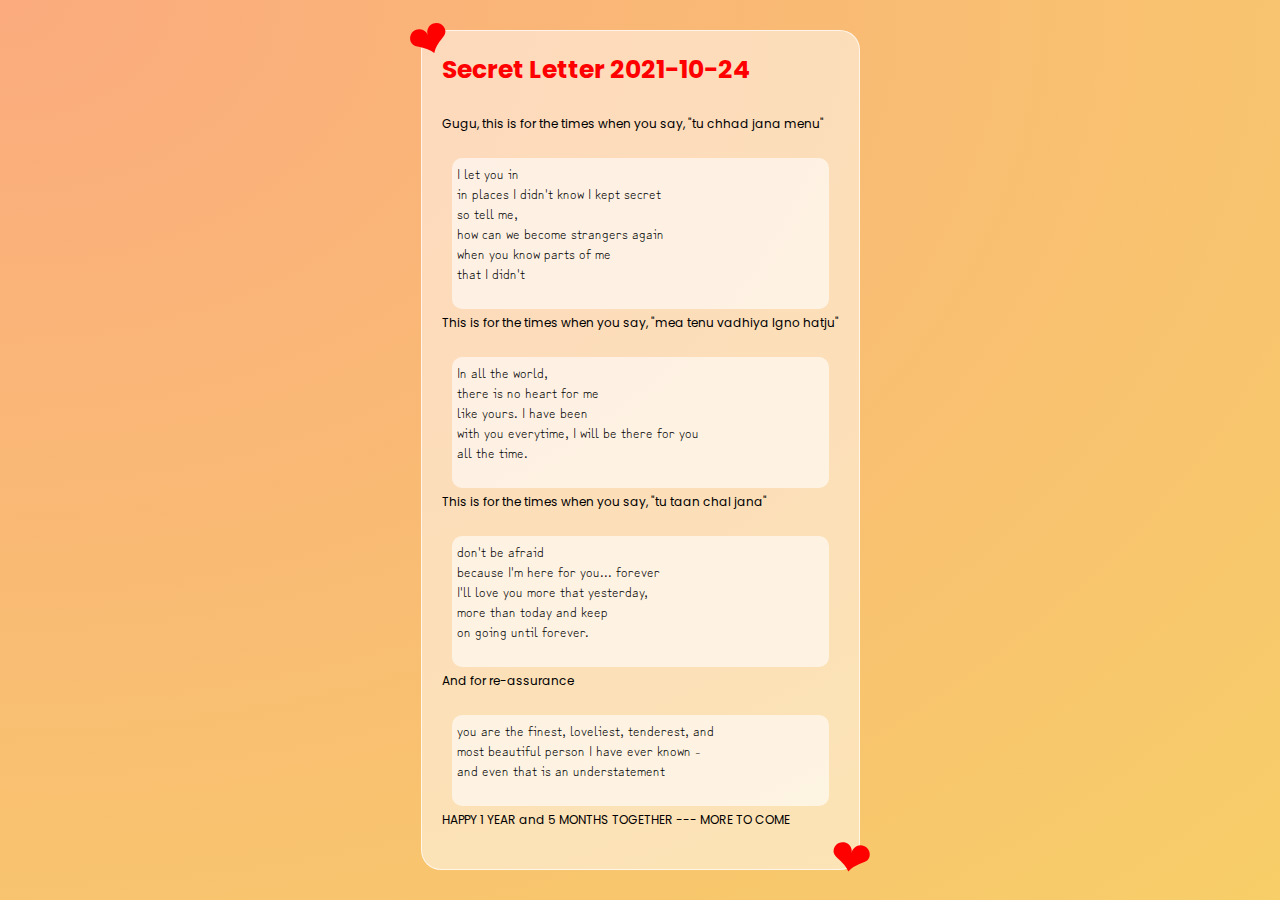
<file: secret-letter-211024.html>
<!DOCTYPE html>
<html lang="en">
  <head>
    <meta charset="UTF-8" />
    <meta http-equiv="X-UA-Compatible" content="IE=edge" />
    <meta name="viewport" content="width=device-width, initial-scale=1.0" />
    <title>MEHAR | Secret Letter 2021-10-24</title>

    <!-- Link: CSS -->
    <link rel="stylesheet" href="resources/css/style.css" />
    <link rel="stylesheet" href="resources/css/secret-letter.css" />
  </head>
  <body>
    <script>
      const password = 'niharikagarg';
      let userEntered = prompt('ENTER PASSWORD');
      if (password != userEntered) {
        window.close();
      }
    </script>
    <main class="secret-letter-container">
      <div class="secret-letter">
        <h1 class="secret-letter__heading-1">Secret Letter 2021-10-24</h1>
        <p class="">Gugu, this is for the times when you say, "tu chhad jana menu"</p>
        <p class="secret-letter__quotes">
          I let you in<br />
          in places I didn't know I kept secret <br />
          so tell me, <br />
          how can we become strangers again <br />
          when you know parts of me <br />
          that I didn't
        </p>
        <p>This is for the times when you say, "mea tenu vadhiya lgno hatju"</p>
        <p class="secret-letter__quotes">
          In all the world, <br />
          there is no heart for me <br />
          like yours. I have been <br />
          with you everytime, I will be there for you <br />
          all the time.
        </p>
        <p>This is for the times when you say, "tu taan chal jana"</p>
        <p class="secret-letter__quotes">
          don't be afraid<br />
          because I'm here for you... forever<br />
          I'll love you more that yesterday,<br />
          more than today and keep<br />
          on going until forever.
        </p>
        <p>And for re-assurance</p>
        <p class="secret-letter__quotes">
          you are the finest, loveliest, tenderest, and<br />
          most beautiful person I have ever known -<br />
          and even that is an understatement
        </p>
        <p>HAPPY 1 YEAR and 5 MONTHS TOGETHER --- MORE TO COME</p>
      </div>
    </main>
  </body>
</html>
</file>
<file: resources/css/style.css>
/* ###################
#### IMPORTS
################### */

/* font-family: 'Zen Kurenaido', sans-serif; */
@import url('https://fonts.googleapis.com/css2?family=Zen+Kurenaido&display=swap');

/* font-family: 'Poppins', sans-serif; */
@import url('https://fonts.googleapis.com/css2?family=Poppins:ital,wght@0,100;0,200;0,300;0,400;0,500;0,600;0,700;0,800;0,900;1,100;1,200;1,300;1,400;1,500;1,600;1,700;1,800;1,900&display=swap');

/* ###################
#### CSS RESET & BASE
################### */
* {
  margin: 0;
  padding: 0;
  box-sizing: border-box;
  font-family: inherit;
}

html {
  font-size: 62.5%; /* 10px */
}
body {
  font-family: 'Poppins', sans-serif;
  overflow-x: hidden;
}

/* ###################
#### Typography
################### */
h1,
.heading-1 {
  font-size: 2.5rem;
}
h2,
.heading-2 {
  font-size: 2.1rem;
}
h3,
.heading-3 {
  font-size: 1.8rem;
}
h4,
.heading-4 {
  font-size: 1.4rem;
}
p,
.paragraph {
  font-size: 1.2rem;
}
a:link,
a:visited {
  color: inherit;
  text-decoration: none;
  transition: all 0.3s;
}
a:hover {
  color: royalblue;
}

/* #################
#### Utilities 
################# */

/* Text */

.text-weight-light {
  font-weight: lighter;
}
.text-weight-bold {
  font-weight: bold;
}
.text-align-left {
  text-align: left;
}
.text-align-right {
  text-align: right;
}
.text-align-center {
  text-align: center;
}

/* Display */
.display-none {
  display: none;
}
.display-initial {
  display: initial;
}
</file>
<file: resources/css/secret-letter.css>
.secret-letter-container {
  display: grid;
  justify-content: center;
  min-height: 100vh;
  background: radial-gradient(at top left, rgba(251, 171, 126, 1) 0%, rgba(247, 206, 104, 1) 100%);
  /* text-align: center; */
  padding: 3rem;
}
.secret-letter {
  background-color: rgba(255, 255, 255, 0.5);
  border-radius: 2rem;
  padding: 2rem;
  border: 1px solid rgba(255, 255, 255, 0.7);
  position: relative;
  display: grid;
  grid-gap: 5px;
}
.secret-letter::before {
  content: '❤';
  color: red;
  font-size: 5rem;
  display: block;
  line-height: 1;
  position: absolute;
  top: 0;
  left: 0;
  transform: translate(-30%, -30%) rotate(-20deg);
}
.secret-letter::after {
  content: '❤';
  color: red;
  font-size: 5rem;
  display: block;
  line-height: 1;
  position: absolute;
  bottom: 0;
  right: 0;
  transform: translate(30%, 30%) rotate(10deg);
}

.secret-letter__heading-1 {
  color: red;
}
.secret-letter__heading-2 {
}
.secret-letter__heading-3 {
}
.secret-letter__heading-4 {
}
.secret-letter__quotes {
  background: rgba(255, 255, 255, 0.6);
  padding: 5px;
  border-radius: 1rem;
  margin: 0 1rem;
  font-family: 'Zen Kurenaido', sans-serif;
  font-size: 1.4rem;
}
</file>
